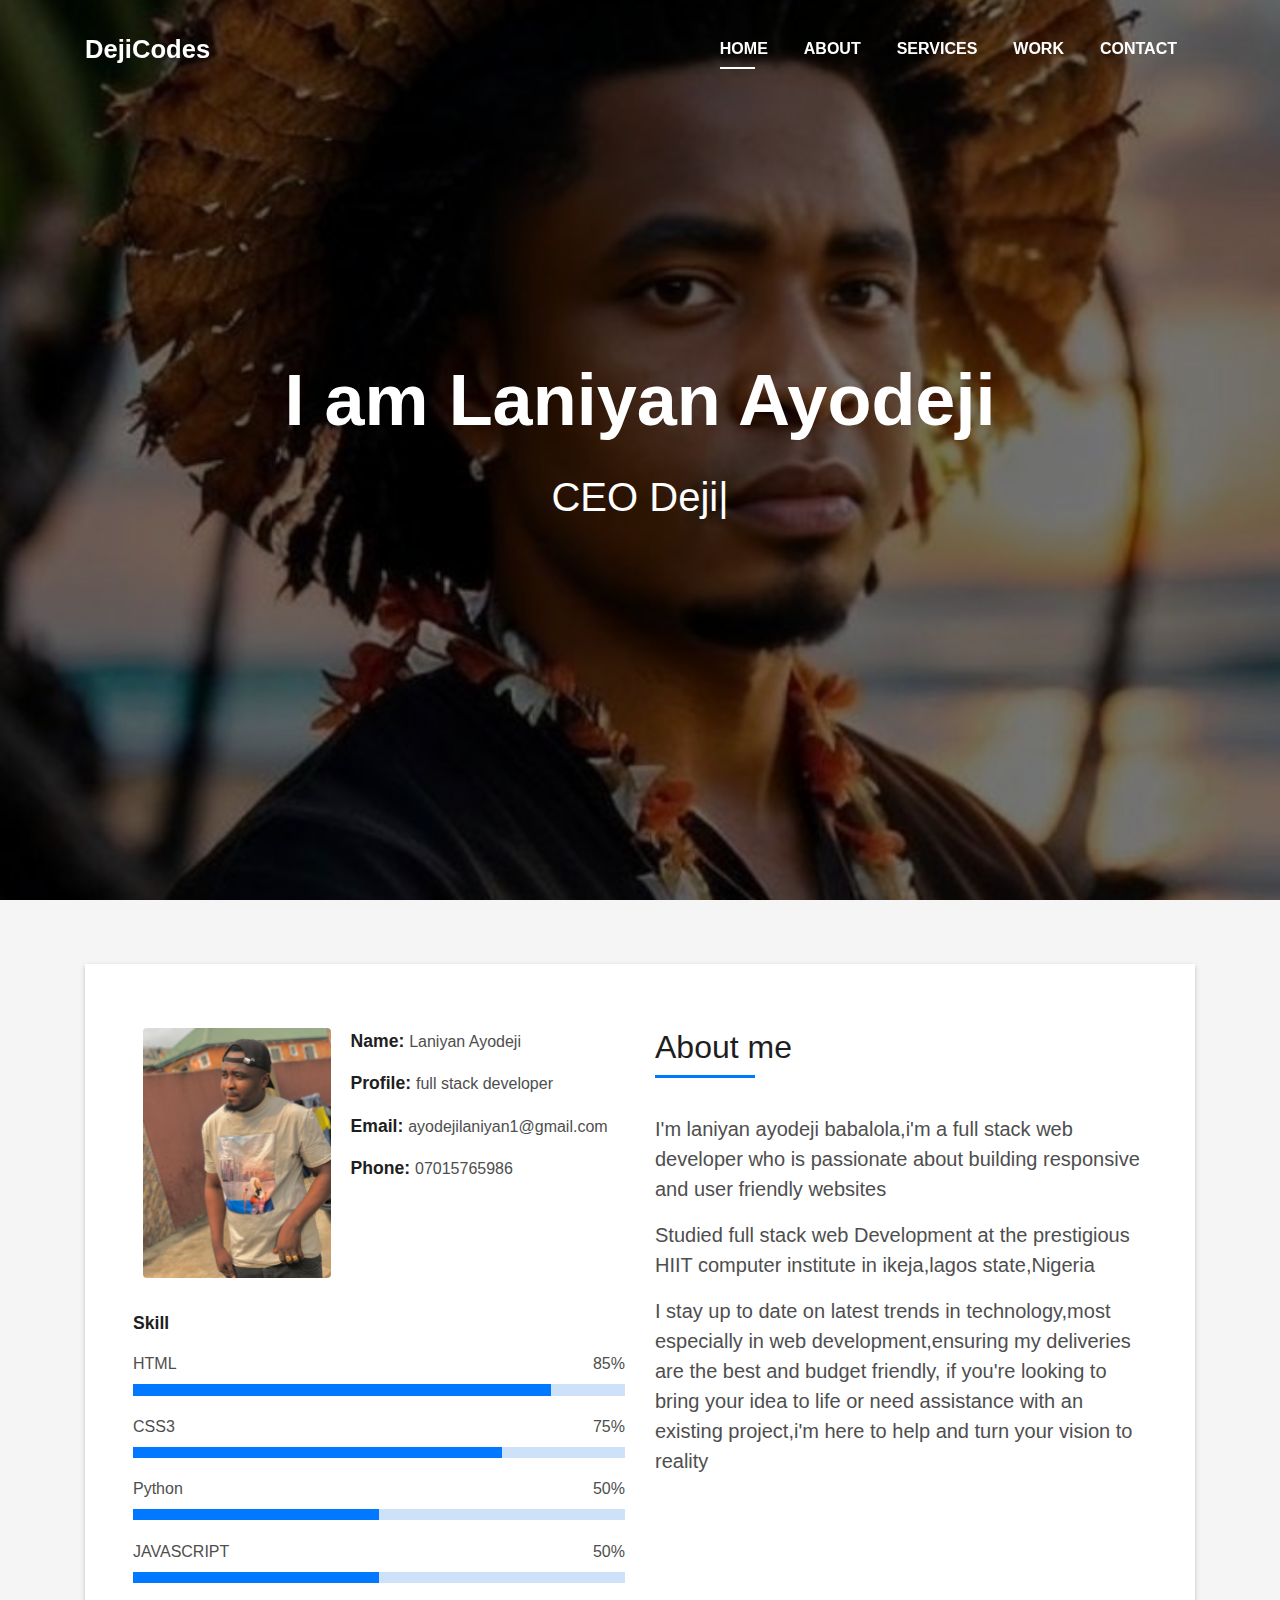
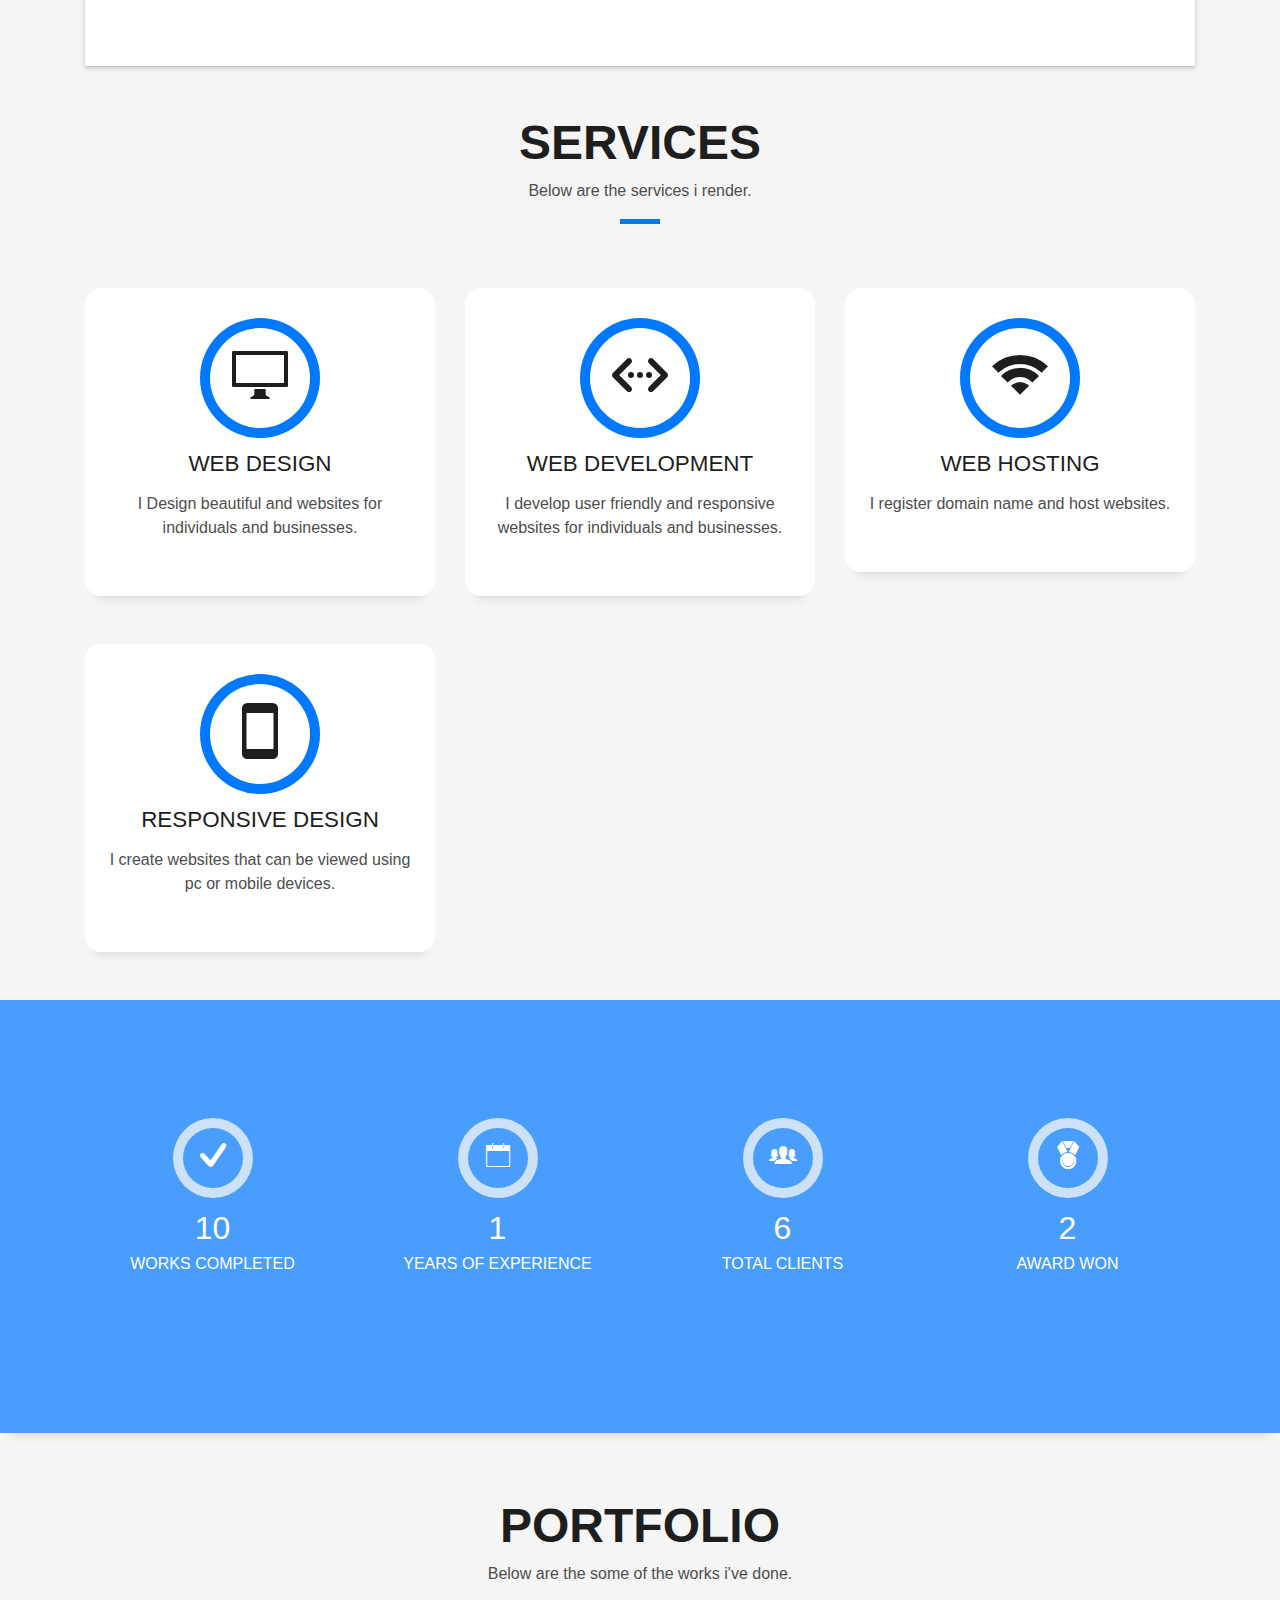
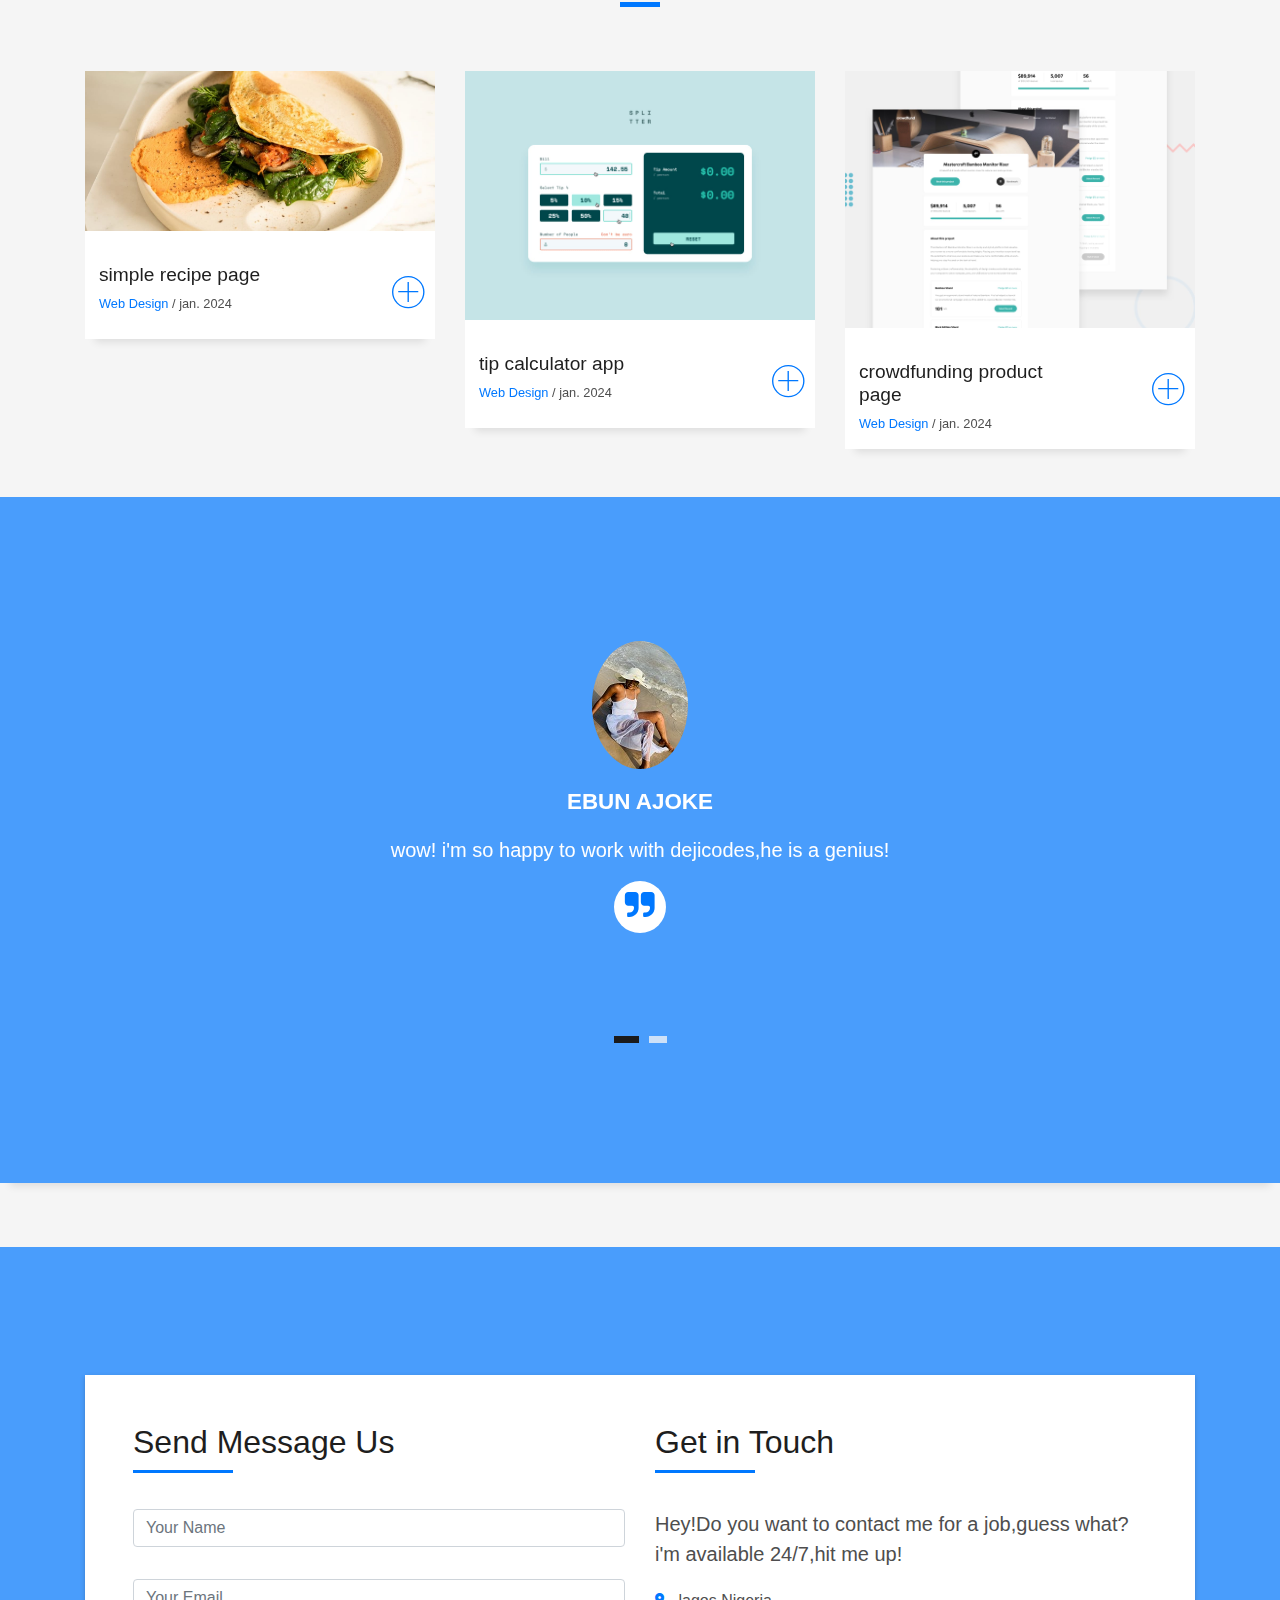
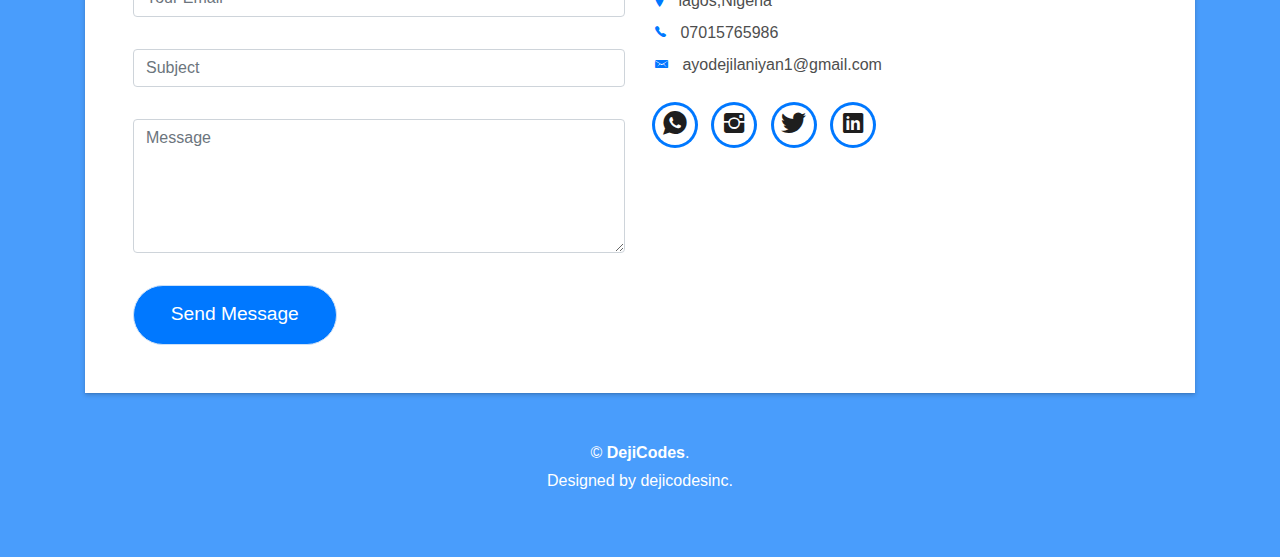
<file: index.html>
<!DOCTYPE html>
<html lang="en">
<head>
  <meta charset="utf-8">
  <title>Deji laniyan Portfolio</title>
  <meta content="width=device-width, initial-scale=1.0" name="viewport">
  <meta content="" name="keywords">
  <meta content="" name="description">

  <!-- Favicons -->
  <link href="img/favicon.png" rel="icon">
  <link href="img/apple-touch-icon.png" rel="apple-touch-icon">

  <!-- Bootstrap CSS File -->
  <link href="lib/bootstrap/css/bootstrap.min.css" rel="stylesheet">

  <!-- Libraries CSS Files -->
  <link href="lib/font-awesome/css/font-awesome.min.css" rel="stylesheet">
  <link href="lib/animate/animate.min.css" rel="stylesheet">
  <link href="lib/ionicons/css/ionicons.min.css" rel="stylesheet">
  <link href="lib/owlcarousel/assets/owl.carousel.min.css" rel="stylesheet">
  <link href="lib/lightbox/css/lightbox.min.css" rel="stylesheet">

  <!-- Main Stylesheet File -->
  <link href="css/style.css" rel="stylesheet">

  <!-- =======================================================
    Theme Name: DevFolio
    Theme URL: https://bootstrapmade.com/devfolio-bootstrap-portfolio-html-template/
    Author: BootstrapMade.com
    License: https://bootstrapmade.com/license/
  ======================================================= -->
</head>

<body id="page-top">

  <!--/ Nav Star /-->
  <nav class="navbar navbar-b navbar-trans navbar-expand-md fixed-top" id="mainNav">
    <div class="container">
      <a class="navbar-brand js-scroll" href="#page-top">DejiCodes</a>
      <button class="navbar-toggler collapsed" type="button" data-toggle="collapse" data-target="#navbarDefault"
        aria-controls="navbarDefault" aria-expanded="false" aria-label="Toggle navigation">
        <span></span>
        <span></span>
        <span></span>
      </button>
      <div class="navbar-collapse collapse justify-content-end" id="navbarDefault">
        <ul class="navbar-nav">
          <li class="nav-item">
            <a class="nav-link js-scroll active" href="#home">Home</a>
          </li>
          <li class="nav-item">
            <a class="nav-link js-scroll" href="#about">About</a>
          </li>
          <li class="nav-item">
            <a class="nav-link js-scroll" href="#service">Services</a>
          </li>
          <li class="nav-item">
            <a class="nav-link js-scroll" href="#work">Work</a>
          </li>
          <li class="nav-item">
            <a class="nav-link js-scroll" href="#contact">Contact</a>
          </li>
        </ul>
      </div>
    </div>
  </nav>
  <!--/ Nav End /-->

  <!--/ Intro Skew Star /-->
  <div id="home" class="intro route bg-image" style="background-image: url(./img/dejiai.jpeg)">
    <div class="overlay-itro"></div>
    <div class="intro-content display-table">
      <div class="table-cell">
        <div class="container">
          <!--<p class="display-6 color-d">Hello, world!</p>-->
          <h1 class="intro-title mb-4">I am Laniyan Ayodeji</h1>
          <p class="intro-subtitle"><span class="text-slider-items">CEO DejiCodes,Web Developer,Web Designer,Frontend Developer,</span><strong class="text-slider"></strong></p>
          <!-- <p class="pt-3"><a class="btn btn-primary btn js-scroll px-4" href="#about" role="button">Learn More</a></p> -->
        </div>
      </div>
    </div>
  </div>
  <!--/ Intro Skew End /-->

  <section id="about" class="about-mf sect-pt4 route">
    <div class="container">
      <div class="row">
        <div class="col-sm-12">
          <div class="box-shadow-full">
            <div class="row">
              <div class="col-md-6">
                <div class="row">
                  <div class="col-sm-6 col-md-5">
                    <div class="about-img">
                      <img src="./img/dejihome.JPG" class="img-fluid rounded b-shadow-a" alt="">
                    </div>
                  </div>
                  <div class="col-sm-6 col-md-7">
                    <div class="about-info">
                      <p><span class="title-s">Name: </span> <span>Laniyan Ayodeji</span></p>
                      <p><span class="title-s">Profile: </span> <span>full stack developer</span></p>
                      <p><span class="title-s">Email: </span> <span>ayodejilaniyan1@gmail.com</span></p>
                      <p><span class="title-s">Phone: </span> <span>07015765986</span></p>
                    </div>
                  </div>
                </div>
                <div class="skill-mf">
                  <p class="title-s">Skill</p>
                  <span>HTML</span> <span class="pull-right">85%</span>
                  <div class="progress">
                    <div class="progress-bar" role="progressbar" style="width: 85%;" aria-valuenow="85" aria-valuemin="0"
                      aria-valuemax="100"></div>
                  </div>
                  <span>CSS3</span> <span class="pull-right">75%</span>
                  <div class="progress">
                    <div class="progress-bar" role="progressbar" style="width: 75%" aria-valuenow="75" aria-valuemin="0"
                      aria-valuemax="100"></div>
                  </div>
                  <span>Python</span> <span class="pull-right">50%</span>
                  <div class="progress">
                    <div class="progress-bar" role="progressbar" style="width: 50%" aria-valuenow="50" aria-valuemin="0"
                      aria-valuemax="100"></div>
                  </div>
                  <span>JAVASCRIPT</span> <span class="pull-right">50%</span>
                  <div class="progress">
                    <div class="progress-bar" role="progressbar" style="width: 50%" aria-valuenow="50" aria-valuemin="0"
                      aria-valuemax="100"></div>
                  </div>
                </div>
              </div>
              <div class="col-md-6">
                <div class="about-me pt-4 pt-md-0">
                  <div class="title-box-2">
                    <h5 class="title-left">
                      About me
                    </h5>
                  </div>
                  <p class="lead">
                    I'm laniyan ayodeji babalola,i'm a full stack web developer who is passionate about building responsive and user friendly websites
                  </p>
                  <p class="lead">
                    Studied full stack web Development at the prestigious HIIT computer institute in ikeja,lagos state,Nigeria
                  </p>
                  <p class="lead">
                    I stay up to date on latest trends in technology,most especially in web development,ensuring my deliveries are the best and budget friendly,
                    if you're looking to bring your idea to life or need assistance with an existing project,i'm here to help and turn your vision to reality
                  </p>
                </div>
              </div>
            </div>
          </div>
        </div>
      </div>
    </div>
  </section>

  <!--/ Section Services Star /-->
  <section id="service" class="services-mf route">
    <div class="container">
      <div class="row">
        <div class="col-sm-12">
          <div class="title-box text-center">
            <h3 class="title-a">
              Services
            </h3>
            <p class="subtitle-a">
              Below are the services i render.
            </p>
            <div class="line-mf"></div>
          </div>
        </div>
      </div>
      <div class="row">
        <div class="col-md-4">
          <div class="service-box">
            <div class="service-ico">
              <span class="ico-circle"><i class="ion-monitor"></i></span>
            </div>
            <div class="service-content">
              <h2 class="s-title">Web Design</h2>
              <p class="s-description text-center">
                I Design beautiful and websites for individuals and businesses.
              </p>
            </div>
          </div>
        </div>
        <div class="col-md-4">
          <div class="service-box">
            <div class="service-ico">
              <span class="ico-circle"><i class="ion-code-working"></i></span>
            </div>
            <div class="service-content">
              <h2 class="s-title">Web Development</h2>
              <p class="s-description text-center">
                I develop user friendly and responsive websites for individuals and businesses.
              </p>
            </div>
          </div>
        </div>
        <div class="col-md-4">
          <div class="service-box">
            <div class="service-ico">
              <span class="ico-circle"><i class="ion-wifi"></i></span>
            </div>
            <div class="service-content">
              <h2 class="s-title">Web hosting</h2>
              <p class="s-description text-center">
                I register domain name and host websites.
              </p>
            </div>
          </div>
        </div>
        <div class="col-md-4">
          <div class="service-box">
            <div class="service-ico">
              <span class="ico-circle"><i class="ion-android-phone-portrait"></i></span>
            </div>
            <div class="service-content">
              <h2 class="s-title">Responsive Design</h2>
              <p class="s-description text-center">
                I create websites that can be viewed using pc or mobile devices.
              </p>
            </div>
          </div>
        </div>
        
          </div>
        </div>
      </div>
    </div>
  </section>
  <!--/ Section Services End /-->

  <div class="section-counter paralax-mf bg-image" style="background-image: url(img/counters-bg.jpg)">
    <div class="overlay-mf"></div>
    <div class="container">
      <div class="row">
        <div class="col-sm-3 col-lg-3">
          <div class="counter-box">
            <div class="counter-ico">
              <span class="ico-circle"><i class="ion-checkmark-round"></i></span>
            </div>
            <div class="counter-num">
              <p class="counter">10</p>
              <span class="counter-text">WORKS COMPLETED</span>
            </div>
          </div>
        </div>
        <div class="col-sm-3 col-lg-3">
          <div class="counter-box pt-4 pt-md-0">
            <div class="counter-ico">
              <span class="ico-circle"><i class="ion-ios-calendar-outline"></i></span>
            </div>
            <div class="counter-num">
              <p class="counter">1</p>
              <span class="counter-text">YEARS OF EXPERIENCE</span>
            </div>
          </div>
        </div>
        <div class="col-sm-3 col-lg-3">
          <div class="counter-box pt-4 pt-md-0">
            <div class="counter-ico">
              <span class="ico-circle"><i class="ion-ios-people"></i></span>
            </div>
            <div class="counter-num">
              <p class="counter">6</p>
              <span class="counter-text">TOTAL CLIENTS</span>
            </div>
          </div>
        </div>
        <div class="col-sm-3 col-lg-3">
          <div class="counter-box pt-4 pt-md-0">
            <div class="counter-ico">
              <span class="ico-circle"><i class="ion-ribbon-a"></i></span>
            </div>
            <div class="counter-num">
              <p class="counter">2</p>
              <span class="counter-text">AWARD WON</span>
            </div>
          </div>
        </div>
      </div>
    </div>
  </div>

  <!--/ Section Portfolio Star /-->
  <section id="work" class="portfolio-mf sect-pt4 route">
    <div class="container">
      <div class="row">
        <div class="col-sm-12">
          <div class="title-box text-center">
            <h3 class="title-a">
              Portfolio
            </h3>
            <p class="subtitle-a">
              Below are the some of the works i've done.
            </p>
            <div class="line-mf"></div>
          </div>
        </div>
      </div>
      <div class="row">
        <div class="col-md-4">
          <div class="work-box">
           <a href="./indexrecipe2.html" data-lightbox="gallery-mf"></a>
              <div class="work-img">
                <a href="https://ayodeji341995.github.io/recipewebpage/">
                <img src="./img/recipeimg.jpeg" alt="" class="img-fluid"></a>
              </div>
              <div class="work-content">
                <div class="row">
                  <div class="col-sm-8">
                    <h2 class="w-title">simple recipe page</h2>
                    <div class="w-more">
                      <span class="w-ctegory">Web Design</span> / <span class="w-date"> jan. 2024</span>
                    </div>
                  </div>
                  <div class="col-sm-4">
                    <div class="w-like">
                      <span class="ion-ios-plus-outline"></span>
                    </div>
                  </div>
                </div>
              </div>
            </a>
          </div>
        </div>
     
        <div class="col-md-4">
          <div class="work-box">
            <a href="img/work-3.jpg" data-lightbox="gallery-mf">
              <div class="work-img">
                <a href="https://ayodeji341995.github.io/tip-calcutor-app/">
                <img src="./img/tipcalculator.jpg" alt="" class="img-fluid"></a>
              </div>
              <div class="work-content">
                <div class="row">
                  <div class="col-sm-8">
                    <h2 class="w-title">tip calculator app</h2>
                    <div class="w-more">
                      <span class="w-ctegory">Web Design</span> / <span class="w-date">jan. 2024</span>
                    </div>
                  </div>
                  <div class="col-sm-4">
                    <div class="w-like">
                      <span class="ion-ios-plus-outline"></span>
                    </div>
                  </div>
                </div>
              </div>
            </a>
          </div>
        </div>
        <div class="col-md-4">
          <div class="work-box">
            <a href="img/work-4.jpg" data-lightbox="gallery-mf">
              <div class="work-img">
                <a href="https://ayodeji341995.github.io/crowdfunding-product/">
                <img src="./img/crowdfunding.jpg" alt="" class="img-fluid"></a>
              </div>
              <div class="work-content">
                <div class="row">
                  <div class="col-sm-8">
                    <h2 class="w-title">crowdfunding product page</h2>
                    <div class="w-more">
                      <span class="w-ctegory">Web Design</span> / <span class="w-date">jan. 2024</span>
                    </div>
                  </div>
                  <div class="col-sm-4">
                    <div class="w-like">
                      <span class="ion-ios-plus-outline"></span>
                    </div>
                  </div>
                </div>
              </div>
            </a>
          </div>
        </div>
   
        
      </div>
    </div>
  </section>
  <!--/ Section Portfolio End /-->

  <!--/ Section Testimonials Star /-->
  <div class="testimonials paralax-mf bg-image" style="background-image: url(img/overlay-bg.jpg)">
    <div class="overlay-mf"></div>
    <div class="container">
      <div class="row">
        <div class="col-md-12">
          <div id="testimonial-mf" class="owl-carousel owl-theme">
            <div class="testimonial-box">
              <div class="author-test">
                <img src="./img/xXEXN3920.jpg" alt="" class="rounded-circle b-shadow-a">
                <span class="author">Ebun Ajoke</span>
              </div>
              <div class="content-test">
                <p class="description lead">
                  wow! i'm so happy to work with dejicodes,he is a genius!
                </p>
                <span class="comit"><i class="fa fa-quote-right"></i></span>
              </div>
            </div>
            <div class="testimonial-box">
              <div class="author-test">
                <img src="./img/xxIMG_0630.jpg" alt="" class="rounded-circle b-shadow-a">
                <span class="author">Bunmi laniyan</span>
              </div>
              <div class="content-test">
                <p class="description lead">
                  i'll work with you over and over again.
                </p>
                <span class="comit"><i class="fa fa-quote-right"></i></span>
              </div>
            </div>
          </div>
        </div>
      </div>
    </div>
  </div>

  <!--/ Section Blog Star /-->
 
  <!--/ Section Blog End /-->

  <!--/ Section Contact-Footer Star /-->
  <section class="paralax-mf footer-paralax bg-image sect-mt4 route" style="background-image: url(img/overlay-bg.jpg)">
    <div class="overlay-mf"></div>
    <div class="container">
      <div class="row">
        <div class="col-sm-12">
          <div class="contact-mf">
            <div id="contact" class="box-shadow-full">
              <div class="row">
                <div class="col-md-6">
                  <div class="title-box-2">
                    <h5 class="title-left">
                      Send Message Us
                    </h5>
                  </div>
                  <div>
                      <form action="" method="post" role="form" class="contactForm">
                      <div id="sendmessage">Your message has been sent. Thank you!</div>
                      <div id="errormessage"></div>
                      <div class="row">
                        <div class="col-md-12 mb-3">
                          <div class="form-group">
                            <input type="text" name="name" class="form-control" id="name" placeholder="Your Name" data-rule="minlen:4" data-msg="Please enter at least 4 chars" />
                            <div class="validation"></div>
                          </div>
                        </div>
                        <div class="col-md-12 mb-3">
                          <div class="form-group">
                            <input type="email" class="form-control" name="email" id="email" placeholder="Your Email" data-rule="email" data-msg="Please enter a valid email" />
                            <div class="validation"></div>
                          </div>
                        </div>
                        <div class="col-md-12 mb-3">
                            <div class="form-group">
                              <input type="text" class="form-control" name="subject" id="subject" placeholder="Subject" data-rule="minlen:4" data-msg="Please enter at least 8 chars of subject" />
                              <div class="validation"></div>
                            </div>
                        </div>
                        <div class="col-md-12 mb-3">
                          <div class="form-group">
                            <textarea class="form-control" name="message" rows="5" data-rule="required" data-msg="Please write something for us" placeholder="Message"></textarea>
                            <div class="validation"></div>
                          </div>
                        </div>
                        <div class="col-md-12">
                          <button type="submit" class="button button-a button-big button-rouded">Send Message</button>
                        </div>
                      </div>
                    </form>
                  </div>
                </div>
                <div class="col-md-6">
                  <div class="title-box-2 pt-4 pt-md-0">
                    <h5 class="title-left">
                      Get in Touch
                    </h5>
                  </div>
                  <div class="more-info">
                    <p class="lead">
                      Hey!Do you want to contact me for a job,guess what?i'm available 24/7,hit me up!
                    </p>
                    <ul class="list-ico">
                      <li><span class="ion-ios-location"></span> lagos,Nigeria</li>
                      <li><span class="ion-ios-telephone"></span> 07015765986</li>
                      <li><span class="ion-email"></span> ayodejilaniyan1@gmail.com</li>
                    </ul>
                  </div>
                  <div class="socials">
                    <ul>
                      <li><a href="https://whatsapp.com/dl/code=l661pk8PZm"><span class="ico-circle"><i class="ion-social-whatsapp"></i></span></a></li>
                      <li><a href="https://www.instagram.com/obj_camosheen?igsh=ZG14azQ2eXRtenE1&utm_source=qr"><span class="ico-circle"><i class="ion-social-instagram"></i></span></a></li>
                      <li><a href="https://x.com/Ayotee664994"><span class="ico-circle"><i class="ion-social-twitter"></i></span></a></li>
                      <li><a href="https://www.linkedin.com/in/ayodeji-laniyan-91b2a8251?utm_source=share&utm_campaign=share_via&utm_content=profile&utm_medium=ios_app"><span class="ico-circle"><i class="ion-social-linkedin"></i></span></a></li>
                    </ul>
                  </div>
                </div>
              </div>
            </div>
          </div>
        </div>
      </div>
    </div>
    <footer>
      <div class="container">
        <div class="row">
          <div class="col-sm-12">
            <div class="copyright-box">
              <p class="copyright">&copy;  <strong>DejiCodes</strong>.</p>
              <div class="credits">
                <!--
                  All the links in the footer should remain intact.
                  You can delete the links only if you purchased the pro version.
                  Licensing information: https://bootstrapmade.com/license/
                  Purchase the pro version with working PHP/AJAX contact form: https://bootstrapmade.com/buy/?theme=DevFolio
                -->
                Designed by <a href="">dejicodesinc.</a>
              </div>
            </div>
          </div>
        </div>
      </div>
    </footer>
  </section>
  <!--/ Section Contact-footer End /-->

  <a href="#" class="back-to-top"><i class="fa fa-chevron-up"></i></a>
  <div id="preloader"></div>

  <!-- JavaScript Libraries -->
  <script src="lib/jquery/jquery.min.js"></script>
  <script src="lib/jquery/jquery-migrate.min.js"></script>
  <script src="lib/popper/popper.min.js"></script>
  <script src="lib/bootstrap/js/bootstrap.min.js"></script>
  <script src="lib/easing/easing.min.js"></script>
  <script src="lib/counterup/jquery.waypoints.min.js"></script>
  <script src="lib/counterup/jquery.counterup.js"></script>
  <script src="lib/owlcarousel/owl.carousel.min.js"></script>
  <script src="lib/lightbox/js/lightbox.min.js"></script>
  <script src="lib/typed/typed.min.js"></script>
  <!-- Contact Form JavaScript File -->
  <script src="contactform/contactform.js"></script>

  <!-- Template Main Javascript File -->
  <script src="js/main.js"></script>

</body>
</html>
</file>
<file: css/style.css>
/*
  Theme Name: DevFolio
  Theme URL: https://bootstrapmade.com/devfolio-bootstrap-portfolio-html-template/
  Author: BootstrapMade.com
  License: https://bootstrapmade.com/license/
*/

/*======================================
//--//-->   STYLES GENERALES
======================================*/

body {
  background-color: #f5f5f5;
  color: #4e4e4e;
}

h1,
h2,
h3,
h4,
h5,
h6 {
  color: #1e1e1e;
}

a {
  color: #1e1e1e;
  transition: all 0.5s ease-in-out;
}

a:hover {
  color: #0078ff;
  text-decoration: none;
  transition: all 0.5s ease-in-out;
}

.p-r {
  position: relative;
}

.color-a {
  color: #0078ff;
}

.color-d {
  color: #f5f5f5;
}

.color-text-a {
  color: #4e4e4e;
}

.box-shadow,
.paralax-mf,
.service-box,
.work-box,
.card-blog {
  box-shadow: 0 13px 8px -10px rgba(0, 0, 0, 0.1);
}

.box-shadow-a,
.button:hover {
  box-shadow: 0 0 0 4px #cde1f8;
}

.display-5 {
  font-size: 2.5rem;
  font-weight: 300;
  line-height: 1.1;
}

.display-6 {
  font-size: 2rem;
  font-weight: 300;
  line-height: 1.1;
}

.avatar {
  width: 32px;
  height: 32px;
  margin-right: 4px;
  overflow: hidden;
}

.bg-image {
  background-repeat: no-repeat;
  background-attachment: fixed;
  background-size: cover;
  background-position: center center;
}

.overlay-mf {
  background-color: #0078ff;
}

.overlay-mf {
  position: absolute;
  top: 0;
  left: 0px;
  padding: 0;
  height: 100%;
  width: 100%;
  opacity: .7;
}

.paralax-mf {
  position: relative;
  padding: 8rem 0;
}

.display-table {
  width: 100%;
  height: 100%;
  display: table;
}

.table-cell {
  display: table-cell;
  vertical-align: middle;
}

/*--/ Sections /--*/

.sect-4 {
  padding: 4rem 0;
}

.sect-pt4 {
  padding-top: 4rem;
}

.sect-mt4 {
  margin-top: 4rem;
}

/*--/ Title s /--*/

.title-s {
  font-weight: 600;
  color: #1e1e1e;
  font-size: 1.1rem;
}

/*--/ Title A /--*/

.title-box {
  margin-bottom: 4rem;
}

.title-a {
  font-size: 3rem;
  font-weight: bold;
  text-transform: uppercase;
}

.subtitle-a {
  color: #4e4e4e;
}

.line-mf {
  width: 40px;
  height: 5px;
  background-color: #0078ff;
  margin: 0 auto;
}

/*--/ Title Left /--*/

.title-box-2 {
  margin-bottom: 3rem;
}

.title-left {
  font-size: 2rem;
  position: relative;
}

.title-left:before {
  content: '';
  position: absolute;
  height: 3px;
  background-color: #0078ff;
  width: 100px;
  bottom: -12px;
}

/*------/ Box /------*/

.box-pl2 {
  padding-left: 2rem;
}

.box-shadow-full {
  padding: 3rem 1.25rem;
  position: relative;
  background-color: #fff;
  margin-bottom: 3rem;
  z-index: 2;
  box-shadow: 0 1px 1px 0 rgba(0, 0, 0, 0.06), 0 2px 5px 0 rgba(0, 0, 0, 0.2);
}

/*------/ Socials /------*/

.socials {
  padding: 1.5rem 0;
}

.socials ul li {
  display: inline-block;
}

.socials .ico-circle {
  height: 40px;
  width: 40px;
  font-size: 1.7rem;
  border-radius: 50%;
  line-height: 1.4;
  margin: 0 15px 0 0;
  box-shadow: 0 0 0 3px #0078ff;
  transition: all 500ms ease;
}

.socials .ico-circle:hover {
  background-color: #0078ff;
  color: #fff;
  box-shadow: 0 0 0 3px #cde1f8;
  transition: all 500ms ease;
}

/*------/ Ul resect /------*/

.ul-resect,
.socials ul,
.list-ico,
.blog-wrapper .post-meta ul,
.box-comments .list-comments,
.widget-sidebar .list-sidebar,
.widget-tags ul {
  list-style: none;
  padding-left: 0;
  margin-bottom: 0;
}

.list-ico {
  line-height: 2;
}

.list-ico span {
  color: #0078ff;
  margin-right: 10px;
}

/*------/ Ico Circle /------*/

.ico-circle {
  height: 100px;
  width: 100px;
  font-size: 2rem;
  border-radius: 50%;
  line-height: 1.55;
  margin: 0 auto;
  text-align: center;
  box-shadow: 0 0 0 10px #0078ff;
  display: block;
}

/*------/ Owl Carousel /------*/

.owl-theme .owl-dots {
  text-align: center;
  margin-top: 18px;
}

.owl-theme .owl-dots .owl-dot {
  display: inline-block;
}

.owl-theme .owl-dots .owl-dot span {
  width: 18px;
  height: 7px;
  margin: 5px 5px;
  background: #cde1f8;
  border: 0px solid #cde1f8;
  display: block;
  transition: all 0.6s ease-in-out;
  cursor: pointer;
}

.owl-theme .owl-dots .owl-dot:hover span {
  background-color: #cde1f8;
}

.owl-theme .owl-dots .owl-dot.active span {
  background-color: #1B1B1B;
  width: 25px;
}

/*--/ Scrolltop s /--*/

.scrolltop-mf {
  position: relative;
  display: none;
}

.scrolltop-mf span {
  z-index: 999;
  position: fixed;
  width: 42px;
  height: 42px;
  background-color: #0078ff;
  opacity: .7;
  font-size: 1.6rem;
  line-height: 1.5;
  text-align: center;
  color: #fff;
  top: auto;
  left: auto;
  right: 30px;
  bottom: 50px;
  cursor: pointer;
  border-radius: 50%;
}

/* Back to top button */

.back-to-top {
  position: fixed;
  display: none;
  background: #0078ff;
  color: #fff;
  width: 44px;
  height: 44px;
  text-align: center;
  line-height: 1;
  font-size: 16px;
  border-radius: 50%;
  right: 15px;
  bottom: 15px;
  transition: background 0.5s;
  z-index: 11;
}

.back-to-top i {
  padding-top: 12px;
  color: #fff;
}

/* Prelaoder */

#preloader {
  position: fixed;
  top: 0;
  left: 0;
  right: 0;
  bottom: 0;
  z-index: 9999;
  overflow: hidden;
  background: #fff;
}

#preloader:before {
  content: "";
  position: fixed;
  top: calc(50% - 30px);
  left: calc(50% - 30px);
  border: 6px solid #f2f2f2;
  border-top: 6px solid #0078ff;
  border-radius: 50%;
  width: 60px;
  height: 60px;
  -webkit-animation: animate-preloader 1s linear infinite;
  animation: animate-preloader 1s linear infinite;
}

@-webkit-keyframes animate-preloader {
  0% {
    -webkit-transform: rotate(0deg);
    transform: rotate(0deg);
  }

  100% {
    -webkit-transform: rotate(360deg);
    transform: rotate(360deg);
  }
}

@keyframes animate-preloader {
  0% {
    -webkit-transform: rotate(0deg);
    transform: rotate(0deg);
  }

  100% {
    -webkit-transform: rotate(360deg);
    transform: rotate(360deg);
  }
}

/*======================================
//--//-->   NAVBAR
======================================*/

.navbar-b {
  transition: all .5s ease-in-out;
  background-color: transparent;
  padding-top: 1.563rem;
  padding-bottom: 1.563rem;
}

.navbar-b.navbar-reduce {
  box-shadow: 0px 6px 9px 0px rgba(0, 0, 0, 0.06);
}

.navbar-b.navbar-trans .nav-item,
.navbar-b.navbar-reduce .nav-item {
  position: relative;
  padding-right: 10px;
  padding-left: 0;
}

.navbar-b.navbar-trans .nav-link,
.navbar-b.navbar-reduce .nav-link {
  color: #fff;
  text-transform: uppercase;
  font-weight: 600;
}

.navbar-b.navbar-trans .nav-link:before,
.navbar-b.navbar-reduce .nav-link:before {
  content: '';
  position: absolute;
  margin-left: 0px;
  width: 0%;
  bottom: 0;
  left: 0;
  height: 2px;
  transition: all 500ms ease;
}

.navbar-b.navbar-trans .nav-link:hover,
.navbar-b.navbar-reduce .nav-link:hover {
  color: #1B1B1B;
}

.navbar-b.navbar-trans .nav-link:hover:before,
.navbar-b.navbar-reduce .nav-link:hover:before {
  width: 35px;
}

.navbar-b.navbar-trans .show > .nav-link:before,
.navbar-b.navbar-trans .active > .nav-link:before,
.navbar-b.navbar-trans .nav-link.show:before,
.navbar-b.navbar-trans .nav-link.active:before,
.navbar-b.navbar-reduce .show > .nav-link:before,
.navbar-b.navbar-reduce .active > .nav-link:before,
.navbar-b.navbar-reduce .nav-link.show:before,
.navbar-b.navbar-reduce .nav-link.active:before {
  width: 35px;
}

.navbar-b.navbar-trans .nav-link:before {
  background-color: #fff;
}

.navbar-b.navbar-trans .nav-link:hover {
  color: #fff;
}

.navbar-b.navbar-trans .show > .nav-link,
.navbar-b.navbar-trans .active > .nav-link,
.navbar-b.navbar-trans .nav-link.show,
.navbar-b.navbar-trans .nav-link.active {
  color: #fff;
}

.navbar-b.navbar-reduce {
  transition: all .5s ease-in-out;
  background-color: #fff;
  padding-top: 15px;
  padding-bottom: 15px;
}

.navbar-b.navbar-reduce .nav-link {
  color: #0078ff;
}

.navbar-b.navbar-reduce .nav-link:before {
  background-color: #0078ff;
}

.navbar-b.navbar-reduce .nav-link:hover {
  color: #0078ff;
}

.navbar-b.navbar-reduce .show > .nav-link,
.navbar-b.navbar-reduce .active > .nav-link,
.navbar-b.navbar-reduce .nav-link.show,
.navbar-b.navbar-reduce .nav-link.active {
  color: #0078ff;
}

.navbar-b.navbar-reduce .navbar-brand {
  color: #0078ff;
}

.navbar-b.navbar-reduce .navbar-toggler span {
  background-color: #1B1B1B;
}

.navbar-b .navbar-brand {
  color: #fff;
  font-size: 1.6rem;
  font-weight: 600;
}

.navbar-b .navbar-nav .dropdown-item.show .dropdown-menu,
.navbar-b .dropdown.show .dropdown-menu,
.navbar-b .dropdown-btn.show .dropdown-menu {
  -webkit-transform: translate3d(0px, 0px, 0px);
  transform: translate3d(0px, 0px, 0px);
  visibility: visible !important;
}

.navbar-b .dropdown-menu {
  margin: 1.12rem 0 0;
  border-radius: 0;
}

.navbar-b .dropdown-menu .dropdown-item {
  padding: .7rem 1.7rem;
  transition: all 500ms ease;
}

.navbar-b .dropdown-menu .dropdown-item:hover {
  background-color: #0078ff;
  color: #fff;
  transition: all 500ms ease;
}

.navbar-b .dropdown-menu .dropdown-item.active {
  background-color: #0078ff;
}

/*--/ Hamburger Navbar /--*/

.navbar-toggler {
  position: relative;
}

.navbar-toggler:focus,
.navbar-toggler:active {
  outline: 0;
}

.navbar-toggler span {
  display: block;
  background-color: #fff;
  height: 3px;
  width: 25px;
  margin-top: 4px;
  margin-bottom: 4px;
  -webkit-transform: rotate(0deg);
  transform: rotate(0deg);
  left: 0;
  opacity: 1;
}

.navbar-toggler span:nth-child(1),
.navbar-toggler span:nth-child(3) {
  transition: -webkit-transform .35s ease-in-out;
  transition: transform .35s ease-in-out;
  transition: transform .35s ease-in-out, -webkit-transform .35s ease-in-out;
}

.navbar-toggler:not(.collapsed) span:nth-child(1) {
  position: absolute;
  left: 12px;
  top: 10px;
  -webkit-transform: rotate(135deg);
  transform: rotate(135deg);
  opacity: 0.9;
}

.navbar-toggler:not(.collapsed) span:nth-child(2) {
  height: 12px;
  visibility: hidden;
  background-color: transparent;
}

.navbar-toggler:not(.collapsed) span:nth-child(3) {
  position: absolute;
  left: 12px;
  top: 10px;
  -webkit-transform: rotate(-135deg);
  transform: rotate(-135deg);
  opacity: 0.9;
}

/*======================================
//--//-->   INTRO
======================================*/

.intro {
  height: 100vh;
  position: relative;
  color: #fff;
}

.intro .intro-content {
  text-align: center;
  position: absolute;
}

.intro .overlay-itro {
  background-color: rgba(0, 0, 0, 0.6);
  position: absolute;
  top: 0;
  left: 0px;
  padding: 0;
  height: 100%;
  width: 100%;
  opacity: .9;
}

.intro .intro-title {
  color: #fff;
  font-weight: 600;
  font-size: 3rem;
}

.intro .intro-subtitle {
  font-size: 1.5rem;
  font-weight: 300;
}

.intro .text-slider-items {
  display: none;
}

.intro-single {
  height: 350px;
}

.intro-single .intro-content {
  margin-top: 30px;
}

.intro-single .intro-title {
  text-transform: uppercase;
  font-size: 3rem;
}

.intro-single .breadcrumb {
  background-color: transparent;
  color: #0078ff;
}

.intro-single .breadcrumb .breadcrumb-item:before {
  color: #cde1f8;
}

.intro-single .breadcrumb .breadcrumb-item.active {
  color: #cde1f8;
}

.intro-single .breadcrumb a {
  color: #fff;
}

/*======================================
//--//-->   ABOUT
======================================*/

.about-mf .box-shadow-full {
  padding-top: 4rem;
  padding-bottom: 4rem;
}

.about-mf .about-img {
  margin-bottom: 2rem;
}

.about-mf .about-img img {
  margin-left: 10px;
}

.skill-mf span {
  color: #4e4e4e;
}

.skill-mf .progress {
  background-color: #cde1f8;
  margin: .5rem 0 1.2rem 0;
  border-radius: 0;
  height: .7rem;
}

.skill-mf .progress .progress-bar {
  height: .7rem;
  background-color: #0078ff;
}

/*======================================
//--//-->   SERVICES
======================================*/

.service-box {
  background-color: #fff;
  padding: 2.5rem 1.3rem;
  border-radius: 1rem;
  margin-bottom: 3rem;
}

.service-box:hover .ico-circle {
  transition: all 500ms ease;
  color: #fff;
  background-color: #0078ff;
  box-shadow: 0 0 0 10px #cde1f8;
}

.service-box .service-ico {
  margin-bottom: 1rem;
  color: #1e1e1e;
}

.service-box .ico-circle {
  transition: all 500ms ease;
  font-size: 4rem;
}

.service-box .s-title {
  font-size: 1.4rem;
  text-transform: uppercase;
  text-align: center;
  padding: .4rem 0;
}

.service-box .s-description {
  color: #4e4e4e;
}

/*======================================
//--//-->   COUNTER
======================================*/

.counter-box {
  color: #fff;
  text-align: center;
}

.counter-ico {
  margin-bottom: 1rem;
}

.counter-ico .ico-circle {
  height: 60px;
  width: 60px;
  line-height: 1.8;
  box-shadow: 0 0 0 10px #cde1f8;
}

.counter-num .counter {
  font-size: 2rem;
  margin-bottom: 0;
}

/*======================================
//--//-->   PORTFOLIO
======================================*/

.work-box {
  margin-bottom: 3rem;
  -webkit-backface-visibility: hidden;
  backface-visibility: hidden;
  background-color: #fff;
}

.work-box:hover img {
  -webkit-transform: scale(1.3);
  transform: scale(1.3);
}

.work-img {
  display: block;
  overflow: hidden;
}

.work-img img {
  transition: all 1s;
}

.work-content {
  padding: 2rem 3% 1rem 4%;
}

.work-content .w-more {
  color: #4e4e4e;
  font-size: .8rem;
}

.work-content .w-more .w-ctegory {
  color: #0078ff;
}

.work-content .w-like {
  font-size: 2.5rem;
  color: #0078ff;
  float: right;
}

.work-content .w-like a {
  color: #0078ff;
}

.work-content .w-like .num-like {
  font-size: .7rem;
}

.w-title {
  font-size: 1.2rem;
}

/*======================================
//--//-->   TESTIMONIALS
======================================*/

.testimonials .owl-carousel .owl-item img {
  width: auto;
}

.testimonial-box {
  color: #fff;
  text-align: center;
}

.testimonial-box .author-test {
  margin-top: 1rem;
}

.testimonial-box .author-test img {
  margin: 0 auto;
}

.testimonial-box .author {
  color: #fff;
  text-transform: uppercase;
  font-weight: 600;
  margin: 1rem 0;
  display: block;
  font-size: 1.4rem;
}

.testimonial-box .comit {
  font-size: 2rem;
  color: #0078ff;
  background-color: #fff;
  width: 52px;
  height: 52px;
  display: block;
  margin: 0 auto;
  border-radius: 50%;
  line-height: 1.6;
}

/*======================================
//--//-->   BLOG
======================================*/

.card-blog .card-body {
  position: relative;
}

.card-blog .card-category-box {
  position: absolute;
  text-align: center;
  top: -16px;
  left: 15px;
  right: 15px;
  line-height: 25px;
  overflow: hidden;
}

.card-blog .card-category {
  display: inline-block;
  color: #fff;
  padding: 0 15px 5px;
  overflow: hidden;
  background-color: #0078ff;
  border-radius: 4px;
}

.card-blog .card-category .category {
  color: #fff;
  display: inline-block;
  text-transform: uppercase;
  font-size: .7rem;
  letter-spacing: .1px;
  margin-bottom: 0;
}

.card-blog .card-title {
  font-size: 1.3rem;
  margin-top: .6rem;
}

.card-blog .card-description {
  color: #4e4e4e;
}

.card-blog .post-author {
  display: inline-block;
}

.card-blog .post-date {
  color: #4e4e4e;
  display: inline-block;
  float: right;
}

/*======================================
//--//-->   BLOG-SINGLE
======================================*/

.post-box,
.form-comments,
.box-comments,
.widget-sidebar {
  padding: 2rem;
  background-color: #fff;
  margin-bottom: 3rem;
}

.blog-wrapper .article-title {
  font-size: 1.5rem;
}

.blog-wrapper .post-meta {
  margin: 1rem 0;
}

.blog-wrapper .post-meta ul {
  border-left: 4px solid #0078ff;
  margin-top: 1rem;
}

.blog-wrapper .post-meta ul li {
  display: inline-block;
  margin-left: 15px;
}

.blog-wrapper .post-meta ul a {
  color: #0078ff;
}

.blog-wrapper .post-meta ul span {
  color: #1e1e1e;
}

.blog-wrapper .blockquote {
  border-left: 4px solid #0078ff;
  padding: 18px;
  font-style: italic;
}

/*------/ Comments /------*/

.box-comments .list-comments li {
  padding-bottom: 40px;
}

.box-comments .list-comments .comment-avatar {
  display: table-cell;
  vertical-align: top;
}

.box-comments .list-comments .comment-avatar img {
  width: 80px;
  height: 80px;
}

.box-comments .list-comments .comment-author {
  font-size: 1.3rem;
}

.box-comments .list-comments .comment-details {
  display: table-cell;
  vertical-align: top;
  padding-left: 25px;
}

.box-comments .list-comments a {
  color: #0078ff;
}

.box-comments .list-comments span {
  color: #1e1e1e;
  font-style: italic;
}

.box-comments .comment-children {
  margin-left: 40px;
}

/*------/ Sidebar /------*/

.widget-sidebar .sidebar-title {
  font-size: 1.6rem;
  font-weight: 600;
  border-left: 5px solid #0078ff;
  padding-left: 15px;
  text-transform: uppercase;
  margin-bottom: 1.5rem;
}

.widget-sidebar .list-sidebar li {
  position: relative;
  padding: 6px 0 6px 24px;
}

.widget-sidebar .list-sidebar li:before {
  position: absolute;
  content: "";
  width: 10px;
  height: 1px;
  left: 0;
  background-color: #0078ff;
  top: 20px;
}

.sidebar-search input {
  background-color: #fff;
  border-radius: 0;
  transition: all 0.5s ease-in-out;
}

.sidebar-search .btn-search {
  background-color: #0078ff;
  border-color: #0078ff;
  border-radius: 0;
  padding-left: 20px;
  padding-right: 20px;
}

.widget-tags ul li {
  display: inline-block;
  background-color: #0078ff;
  padding: .2rem .6rem;
  margin-bottom: .5rem;
  border-radius: 15px;
}

.widget-tags ul li a {
  color: #fff;
}

/*======================================
//--//-->   CONTACT
======================================*/

.footer-paralax {
  padding: 4rem 0 0 0;
}

.contact-mf {
  margin-top: 4rem;
}

/*======================================
//--//-->   FOOTER
======================================*/

footer {
  text-align: center;
  color: #fff;
  padding-bottom: 4rem;
}

footer .copyright {
  margin-bottom: .3rem;
}

footer .credits {
  margin-bottom: 0;
}

footer .credits a {
  color: #fff;
}

/*======================================
//--//-->   CONtaCT FORM
======================================*/

#sendmessage {
  color: #0078ff;
  border: 1px solid #0078ff;
  display: none;
  text-align: center;
  padding: 15px;
  font-weight: 600;
  margin-bottom: 15px;
}

#errormessage {
  color: red;
  display: none;
  border: 1px solid red;
  text-align: center;
  padding: 15px;
  font-weight: 600;
  margin-bottom: 15px;
}

#sendmessage.show,
#errormessage.show,
.show {
  display: block;
}

.validation {
  color: red;
  display: none;
  margin: 0 0 20px;
  font-weight: 400;
  font-size: 13px;
}

/*======================================
//--//-->   BUTTON
======================================*/

.button {
  display: inline-block;
  padding: .3rem .6rem;
  text-align: center;
  vertical-align: middle;
  -webkit-user-select: none;
  -moz-user-select: none;
  -ms-user-select: none;
  user-select: none;
  font-size: 1rem;
  border-radius: .3rem;
  border: 1px solid transparent;
  transition: all 500ms ease;
  cursor: pointer;
}

.button:focus {
  outline: 0;
}

.button:hover {
  background-color: #0062d3;
  color: #fff;
  transition: all 500ms ease;
}

.button-a {
  background-color: #0078ff;
  color: #fff;
  border-color: #cde1f8;
}

.button-big {
  padding: .9rem 2.3rem;
  font-size: 1.2rem;
}

.button-rouded {
  border-radius: 5rem;
}

.btn-lg {
  padding: .5rem 1rem;
  font-size: 1.25rem;
  line-height: 1.5;
  border-radius: .3rem;
}

@media (min-width: 577px) {
  .counter-box {
    margin-bottom: 1.8rem;
  }
}

@media (min-width: 767px) {
  .about-mf .box-pl2 {
    margin-top: 3rem;
    padding-left: 0rem;
  }

  .card-blog {
    margin-bottom: 3rem;
  }

  .contact-mf .box-pl2 {
    margin-top: 3rem;
    padding-left: 0rem;
  }
}

@media (min-width: 768px) {
  .box-shadow-full {
    padding: 3rem;
  }

  .navbar-b.navbar-trans .nav-item,
  .navbar-b.navbar-reduce .nav-item {
    padding-left: 10px;
  }

  .navbar-b.navbar-trans .nav-link:before,
  .navbar-b.navbar-reduce .nav-link:before {
    margin-left: 18px;
  }

  .intro .intro-title {
    font-size: 4.5rem;
  }

  .intro .intro-subtitle {
    font-size: 2.5rem;
  }

  .intro-single .intro-title {
    font-size: 3.5rem;
  }

  .testimonial-box .description {
    padding: 0 5rem;
  }

  .post-box,
  .form-comments,
  .box-comments,
  .widget-sidebar {
    padding: 3rem;
  }

  .blog-wrapper .article-title {
    font-size: 1.9rem;
  }

  .box-comments .list-comments .comment-author {
    font-size: 1.5rem;
  }
}

@media (min-width: 992px) {
  .testimonial-box .description {
    padding: 0 8rem;
  }
}

@media (min-width: 1200px) {
  .testimonial-box .description {
    padding: 0 13rem;
  }
}

@media (max-width: 1024px) {
  .bg-image {
    background-attachment: scroll;
  }
}

@media (max-width: 768px) {
  .back-to-top {
    bottom: 15px;
  }
}
</file>
